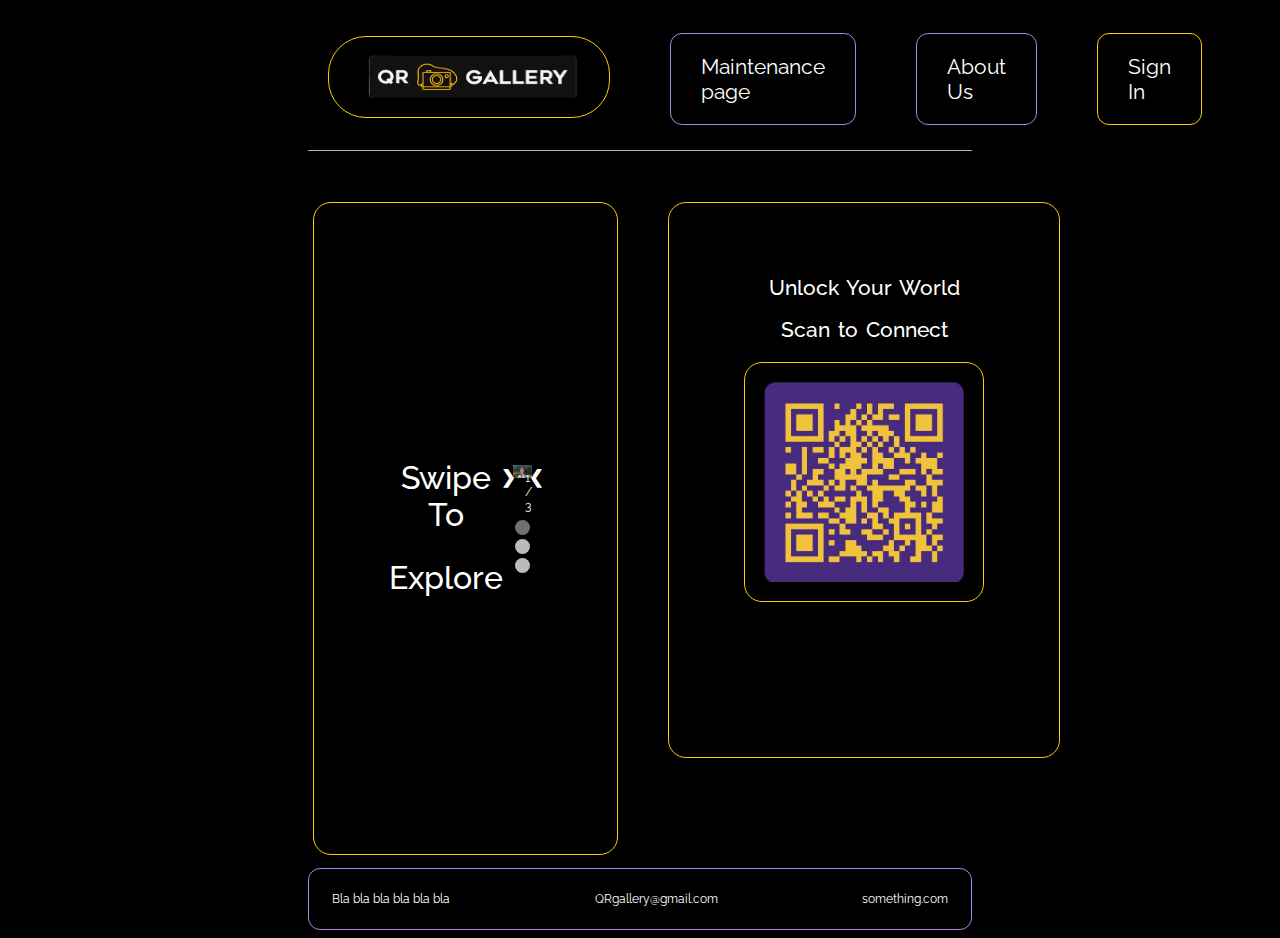
<file: index.html>
<!DOCTYPE html>
<html lang="en">
<head>
    <meta charset="UTF-8">
    <meta name="viewport" content="width=device-width, initial-scale=1.0">
    <title>QR Gallery</title>
    <link rel="stylesheet" href="index.css">

    <script src="homepage.js"></script> 
    <script>
        window.onload = function() {
            currentSlide(1);
        }
    </script>
</head>

<body>

    <header class="header">

        <nav class="nav container">

            <ul class="nav_list"> 

                <li class="nav-logo-item">
                    <div class="logo">
                        <a href="./index.html">
                            <img src="./images/file.png" alt="logoHere" id="myLogo"/>
                        </a>
                    </div>
                </li>

                <li class="nav-item"></li>
                    <a href="./meintenance.php" id="about-button" style="text-decoration-line: none;">Maintenance page</a>
                </li>

                <li class="nav-item"></li>
                    <a href="./about.html" id="about-button" style="text-decoration-line: none;">About Us</a>
                </li>

                <li class="nav-item"></li>
                    <a href="./Signin.php" id="signin-button" style="text-decoration-line: none;">Sign In</a>
                </li>

            </ul>
            
        </nav>

    </header>

    <div class="body-container">

        <div class="left-section">
            <div class="text">
                <h2 id="explore-text">Swipe To</h2>
                <h2 id="explore-text2">Explore</h2>
            </div>

            <div class="shape-container">
                <div class="slideshow-container">

                    <div class="mySlidesfade">
                    <div class="numbertext">1 / 3</div>
                    <img src="./images/img1.jpg" style="width:100%"></img>
                    </div>
                
                    <div class="mySlidesfade">
                    <div class="numbertext">2 / 3</div>
                    <img src="./images/img2.jpeg" style="width:100%"></img>
                    </div>
                
                    <div class="mySlidesfade">
                    <div class="numbertext">3 / 3</div>
                    <img src="./images/img3.jpeg" style="width:100%"></img>
                    </div>
                
                    <a class="prev" onclick="plusSlides(-1)">&#10094;</a>
                    <a class="next" onclick="plusSlides(1)">&#10095;</a>
                </div>
                <br></br>

                <div style="text-align:center">
                    <span class="dot" onclick="currentSlide(1)"></span>
                    <span class="dot" onclick="currentSlide(2)"></span>
                    <span class="dot" onclick="currentSlide(3)"></span>
                </div>

            </div>
                      
        </div>
    
        <div class="right-section">
            <h2 class="qr-text">Unlock Your World</h2>
            <h2 class="qr-text">Scan to Connect</h2>
    
            <div class="qr-box">
                <img src="./images/QRcode.jpg" alt="Explore" width="200" height="200"/>
            </div>
        </div>
    
    </div>

    <footer class="myFooter">
        <p>Bla bla bla bla bla bla</p>
        <p><a href="mailto:QRgallery@gmail.com">QRgallery@gmail.com</a></p>
        <p><a href="https://something.com">something.com</a></p>
    </footer>

</body>
</html>
</file>
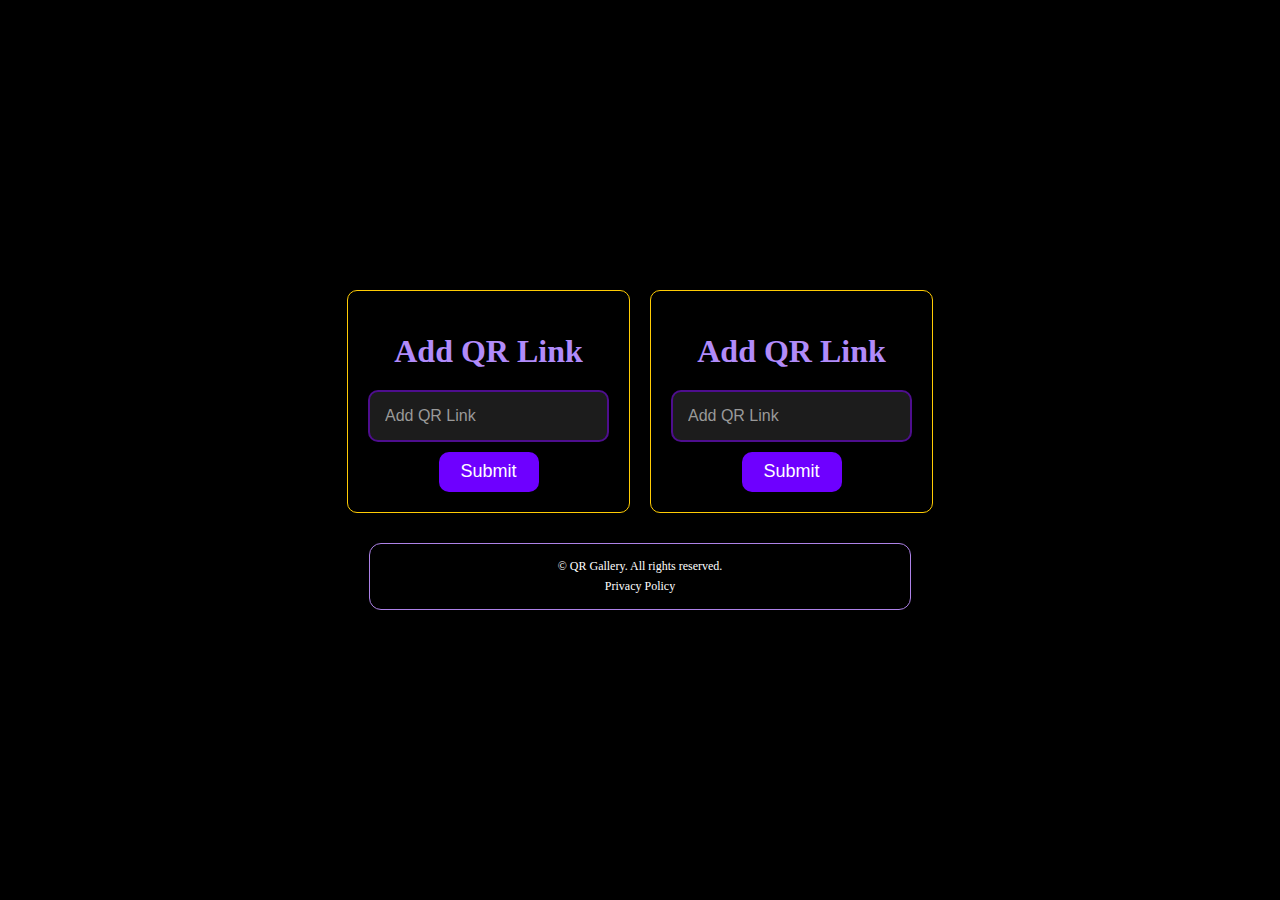
<file: location_id.html>
<!DOCTYPE html>
<html lang="en">
<head>
    <meta charset="UTF-8">
    <meta name="viewport" content="width=device-width, initial-scale=1.0">
    <title>Document</title>
    <link rel="stylesheet" href="location_id.css">
</head>
<body>
    <div class="content-wrapper">
        <div class="container-wrapper">
            <div class="container box">
                <h1>Add QR Link</h1>
                <div class="input-group">
                    <input type="text" name="location-name" placeholder="Add QR Link" required />
                </div>
                <button class="signup" type="submit">Submit</button>
            </div>
            <div class="container box">
                <h1>Add QR Link</h1>
                <div class="input-group">
                    <input type="text" name="location-name" placeholder="Add QR Link" required />
                </div>
                <button class="signup" type="submit">Submit</button>
            </div>
        </div>

        <div class="myFooter">
            <p>&copy; QR Gallery. All rights reserved.</p>
            <p><a href="#">Privacy Policy</a></p>
        </div>
    </div>
</body>

</html>
</file>
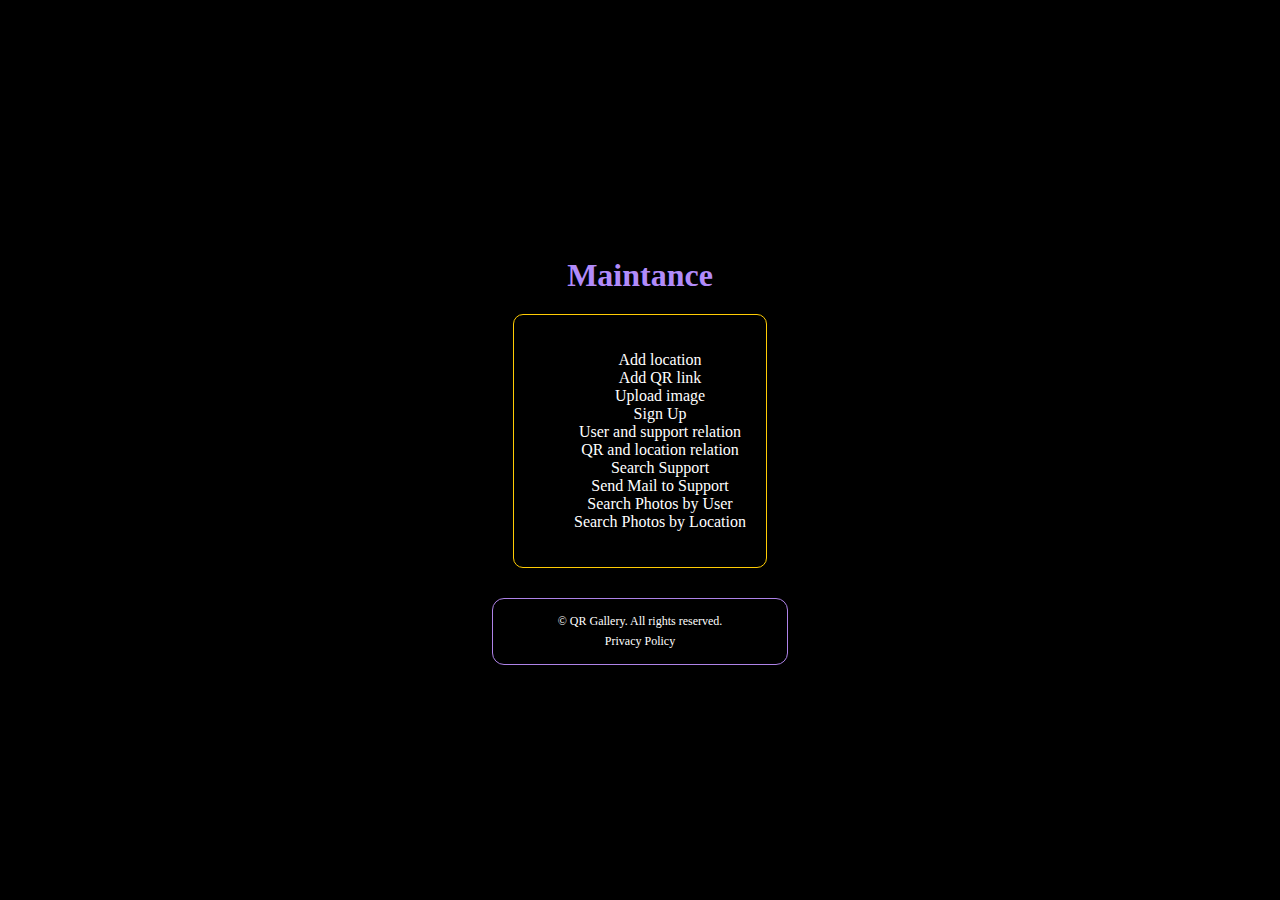
<file: meintenance.html>
<!DOCTYPE html>
<html lang="en">
<head>
    <meta charset="UTF-8">
    <meta name="viewport" content="width=device-width, initial-scale=1.0">
    <title>Document</title>
    <link rel="stylesheet" href="add.css">
</head>
    <body>
        <div class="content-wrapper">
     
            <h1>Maintance</h1>
            <div class="container">
               <ul class="center-list">
                <li><a href="./addLocation/addLocation.php">Add location</a></li>
                <li><a href="./addQR/addQR.php">Add QR link</a></li>
                <li><a href="./Upload/upload.php">Upload image</a></li>
                <li><a href="./SignUp/signup.php">Sign Up</a></li>
                <li><a href="./userAndSupportRelation/userAndSupportRelation.php">User and support relation</a></li>
                <li><a href="./QRAndLocationRelation/QRAndLocationRelation.php">QR and location relation</a></li>
                <li><a href="./SearchSupport/SupportInfo.php">Search Support</a></li>
                <li><a href="./SendMailToSupport/SupportInfoMail.php">Send Mail to Support</a></li>
                <li><a href="./SearchByUser/Usersphotos.php">Search Photos by User</a></li>
                <li><a href="./SearchByLocation/locationPhotos.php">Search Photos by Location</a></li>
        
            </div>
    
            <div class="myFooter">
                <p>&copy; QR Gallery. All rights reserved.</p>
                <p><a href="#">Privacy Policy</a></p>
            </div>
        </div>
    </body>

</html>
</file>
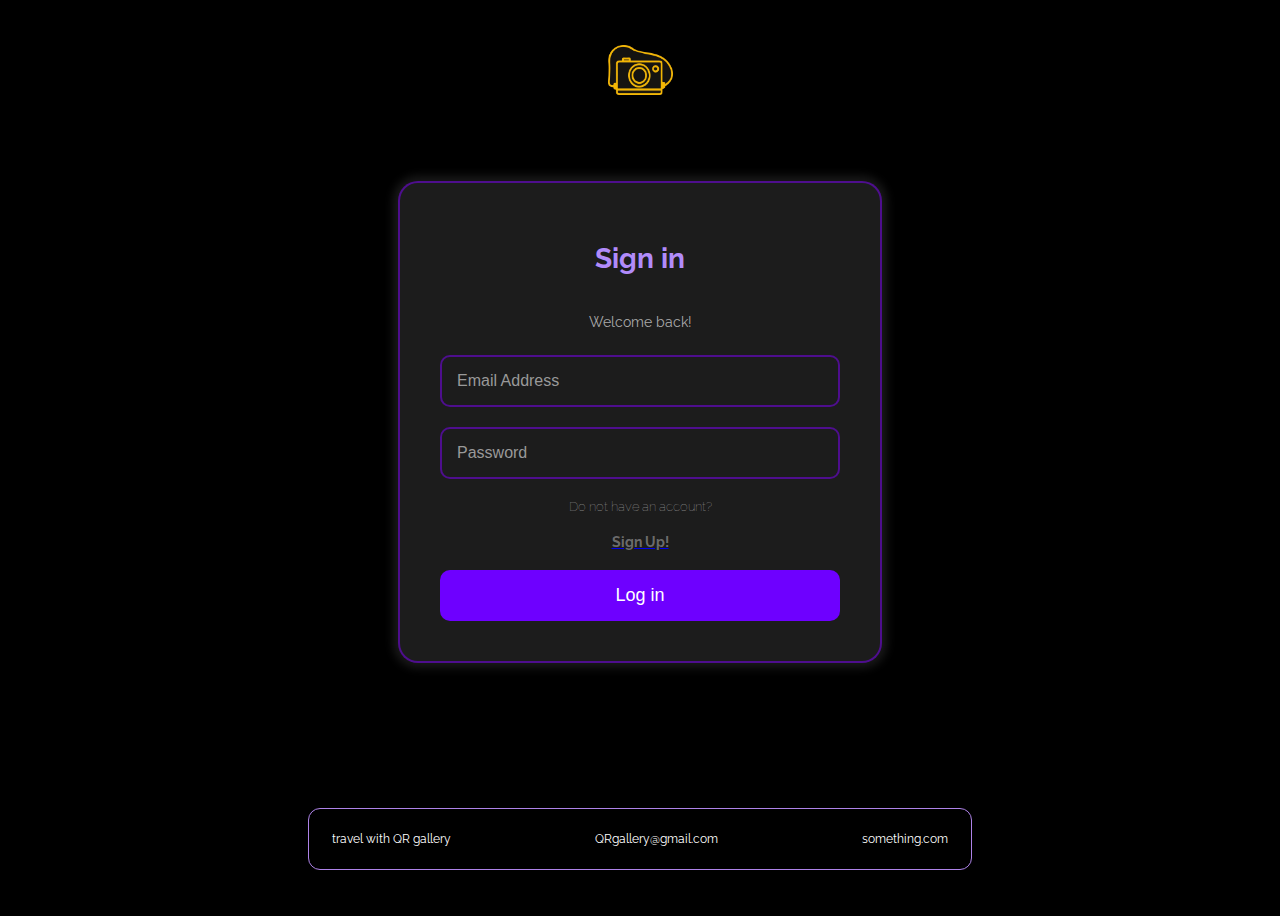
<file: signin.html>
<!DOCTYPE html>
<html lang="en">
<head>
    <meta charset="UTF-8">
    <meta name="viewport" content="width=device-width, initial-scale=1.0">
    <title>Sign In</title>
    <link rel="stylesheet" href="signin.css"> <!-- Link to your CSS file -->
</head>
<body>

    <div class="upperContainer">

        <header class="sign-in-header">

            <a href="index.html">
                <img src="./images/Logo.jpg" alt="Camera Icon" class="camera-icon" />
            </a>
        </header>

        <div class="form-container">
            <h1>Sign in</h1>
            <p>Welcome back!</p>

            <form action="#" method="post">
                <div class="input-group">
                    <input type="email" name="email" placeholder="Email Address" required />
                </div>
                <div class="input-group">
                    <input type="password" name="password" placeholder="Password" required />
                </div>

                <h2 id="noAccount1">Do not have an account?</h2>
                <a href="signup.html">
                    <h2 id="noAccount2">Sign Up!</h2>
                </a>

                <button type="submit" class="signinBttn">Log in</button>
            </form>
        </div>

        <footer class="myFooter">
            <p>travel with QR gallery</p>
            <p><a href="mailto:QRgallery@gmail.com">QRgallery@gmail.com</a></p>
            <p><a href="https://QRgallery.com">something.com</a></p>
        </footer>
    </div>

</body>
</html>
</file>
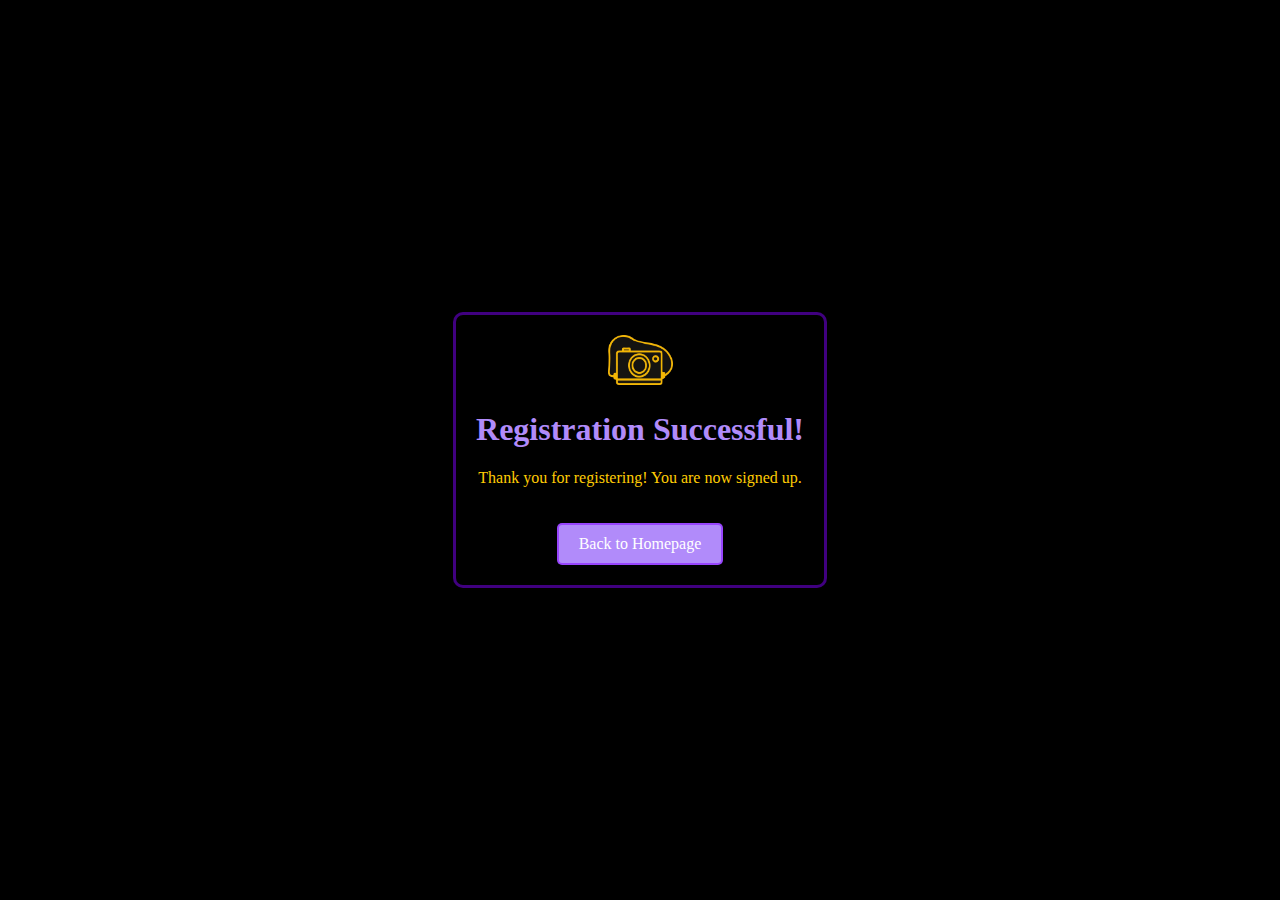
<file: success.html>
<!DOCTYPE html>
<html lang="en">
<head>
    <meta charset="UTF-8">
    <meta name="viewport" content="width=device-width, initial-scale=1.0">
    <title>Registration Successful</title>
    <link rel="stylesheet" href="succsess.css">
    <style>
     
    </style>
</head>
<body>

<div class="container">
   
     <img src="./images/Logo.jpg" alt="Camera Icon" class="camera-icon" />
    <h1>Registration Successful!</h1>
    <p>Thank you for registering! You are now signed up.</p>
    <a href="./index.html">Back to Homepage</a>
</div>

</body>
</html>
</file>
<file: index.css>
@import url('https://fonts.googleapis.com/css2?family=Montserrat:ital,wght@0,100..900;1,100..900&display=swap');
@import url('https://fonts.googleapis.com/css2?family=Raleway:ital,wght@0,100..900;1,100..900&display=swap');


body{
    background-color: #000000;
    font-family: "Raleway", "Montserrat";
    text-decoration: none;
}


/* Home.css */
.header {
    padding: 25px 20px; 
    border-bottom: 1px solid #B2B2B2;
    margin-left: 300px;
    margin-right: 300px;
  }
  
  .nav {
    display: flex;
    justify-content: space-between; /* Ensures space between logo and nav items */
    align-items: center; /* Vertically centers the items */

  }
  
  .nav_list {
    display: flex;
    list-style: none;
    align-items: center;
    margin: 0;
    padding: 0;
    width: 100%;
  }
  
  .nav-logo-item {
    flex-grow: 1;
  }
  
  .nav-item {
    margin-left: 60px; /* Adds spacing between the items on the right */
  }
  
  .nav-item a {
    text-decoration: none;
    color: #f5f5f5; /* Example link color */
    font-size: 21px;
  }
  
  .logo img {
    width: 240px;
    height: 85px; /* Adjust the size of the logo */
  }
  

  #about-button{
    
    cursor: pointer;
    border: solid #AE83E8;
    font-size: 21px;
    color: #ffffff;
    padding: 20px 30px;
    transition: 2s;
    width: 206px;
    box-shadow: rgb(0, 0, 0) 0px 0px 0px 0px;
    border-radius: 12px;
    background: rgba(255, 255, 255, 0);
    border-width: thin;
         
  }

  #signin-button{
    cursor: pointer;
    border: solid #FFCC04;
    font-size: 21px;
    color: #ffffff; 
    padding: 20px 30px;
    transition: 2s;
    width: 206px;
    box-shadow: rgb(0, 0, 0) 0px 0px 0px 0px;
    border-radius: 12px;
    background: rgba(255, 255, 255, 0);
    border-width: thin;

  }

#myLogo{
    border: solid #FFCC04;
    border-radius: 38px;
    margin: 0;
    padding: 0px;
    border-width: thin;
    height: 80px;
    width: 280px;
}


.body-container{
  display: flex;
  justify-content: space-between;
  align-items: stretch;
  margin-top: 3%;
  margin-bottom: 5%;
  padding-top: 1%;
  padding-bottom: 1.3%;
  border-radius: 18px;
  border-width: thin;
  height: 550px;
  margin-left: 300px;
  margin-right: 300px;

}

.left-section{
display: flex;
justify-content: space-between;
align-items: center;

flex-grow: 0.4;
border: 1px solid #FFCC04; /* Gold border */
border-radius: 18px;;
color: white; /* White text to stand out on dark background */
padding: 42px 75px 59px 75px;
margin: 0 5px;
margin-right: 45px;
height: inherit;
}

.right-section {
flex: 1;
text-align: center;
justify-content: center;
color: white; /* White text to stand out on dark background */
border: 1px solid #FFCC04; /* Gold border */
border-radius: 18px;
margin-top: 2%;
padding: 55px 75px 59px 75px;
margin: 0 5px;
height: 440px;
position: relative; /* Required for absolute positioning if needed */
}

.qr-box{
  display: flex;
  padding: 9px;
  border: 1px solid #FFCC04; /* Gold border */
  border-radius: 18px;
  margin-top: 8%;
  margin-bottom: 3%;
  height: 220px;
  width: 220px;
  justify-content: center;
  align-items: center;
}



.text{
  font-size: 21px;
  font-family: "Raleway", "Montserrat";
  text-align: center;
  word-spacing: 13px;
}

#explore-text{
  margin-bottom: 10px;
  font-weight: 500;
  
}

#explore-text2{
  margin-bottom: 10px;
  font-weight: 500;
}

.right-section h2{
  font-size: 21px;
  word-spacing: 3px;
  margin-bottom: 10px;
  font-weight: 500;
}


.App{
  width: 450px;
  height: 450px;
  margin-top: 100px;

}





/*----   Slider stuff   ----*/

.shape-container {
  display: flex;
  justify-content: space-between;
  padding: 10px;
  overflow: hidden;
  flex-direction: column;
}

/* Slideshow container */
.slideshow-container {
max-width: 1000px;
position: relative;
margin: auto;
}

/* Hide the images by default */
.mySlidesfade{
display: none;
animation-name: fade;
animation-duration: 1.5s;
}

@keyframes mySlidesfade {
from {opacity: .4}
to {opacity: 1}
}

/* Next & previous buttons */
.prev, .next {
cursor: pointer;
position: absolute;
top: 50%;
width: auto;
margin-top: -22px;
padding: 16px;
color: white;
font-weight: bold;
font-size: 18px;
transition: 0.6s ease;
border-radius: 0 3px 3px 0;
-webkit-user-select: none; /* Safari (and other WebKit-based browsers) */
-moz-user-select: none;    /* Firefox (older versions) */
-ms-user-select: none;     /* Internet Explorer/Edge */
user-select: none; 
}

/* Position the "next button" to the right */
.next {
right: 0;
border-radius: 3px 0 0 3px;
}

.prev {
  left: 0;
  border-radius: 3px 0 0 3px;
}

/* On hover, add a black background color with a little bit see-through */
.prev:hover, .next:hover {
background-color: rgba(0,0,0,0.8);
}


/* Number text (1/3 etc) */
.numbertext {
color: #f2f2f2;
font-size: 12px;
padding: 8px 12px;
position: absolute;
top: 0;
}

/* The dots/bullets/indicators */
.dot {
cursor: pointer;
height: 15px;
width: 15px;
margin: 0 2px;
background-color: #bbb;
border-radius: 50%;
display: inline-block;
transition: background-color 0.6s ease;
}

.active, .dot:hover {
background-color: #717171;
}

.circle {
  border-radius: 50%;
  width: 50px;
  height: 50px;
}


/* footer stuff */

.myFooter {
  margin-left: 300px;
  margin-right: 300px;
  margin-top: 100px;
  display: flex;
  justify-content: space-between;
  padding: 20px;
  border: 1px solid #AE83E8;
  border-radius: 12px;
}

footer p {
  margin: 3px;
  color:#fff;
  font-size: 12px;

}

footer a {
  color: #fff;
  text-decoration: none;
}
</file>
<file: location_id.css>
body {
    font-family: "Raleway", "Montserrat";
    background-color: black;
    display: flex;
    justify-content: center;
    align-items: center;
    height: 100vh;
    margin: 0;
}

/* Wrapper for the form and footer */
.content-wrapper {
    display: flex;
    flex-direction: column;
    align-items: center;
    width: 100%;
    max-width: 1000px; /* Set a max-width to control the layout width */
}

.container-wrapper {
    display: flex;
    justify-content: center;
    gap: 20px; /* Adds space between the boxes */
    margin-bottom: 30px; /* Space between the boxes and footer */
}

.container {
    background-color: black;
    padding: 20px;
    border: 1px solid #FFCC04;
    border-radius: 10px;
    text-align: center;
    width: 100%; /* Make sure it takes available width */
    max-width: 400px;
    display: flex;
    flex-direction: column;
    align-items: center;
    justify-content: center;
}

h1 {
    color: #b18bfa;
    margin-bottom: 20px;
}

.input-group {
    width: 100%;
}

input[type="text"] {
    width: 100%;
    padding: 15px;
    background-color: #1C1C1C;
    border: 2px solid rgba(128, 0, 255, 0.5);
    border-radius: 10px;
    color: #fff;
    font-size: 16px;
    outline: none;
    box-sizing: border-box;
}

input::placeholder {
    color: #999;
}

.signup {
    height: 40px;
    width: 100px;
    padding: 0;
    margin-top: 10px;
    background-color: #6e00ff;
    color: white;
    font-size: 18px;
    border: none;
    border-radius: 10px;
    cursor: pointer;
    transition: background-color 0.3s ease;

    display: flex;
    justify-content: center;
    align-items: center;
}

.myFooter {
    padding: 10px 20px;
    border: 1px solid #AE83E8;
    border-radius: 12px;
    background-color: black;
    width: 100%;
    max-width: 500px;
    text-align: center;
}

.myFooter p {
    margin: 5px;
    color: #fff;
    font-size: 12px;
}

a {
    color: white;
    text-decoration: none;
    transition: color 0.3s ease;
}

a:hover {
    color: #b18bfa;
}
</file>
<file: add.css>
body {
    font-family: "Raleway", "Montserrat";
    background-color: black;
    display: flex;
    justify-content: center;
    align-items: center;
    height: 100vh;
    margin: 0;
}

/* Wrapper for the form and footer */
.content-wrapper {
    display: flex;
    flex-direction: column;
    align-items: center;
    justify-content: center;
}

.container {
    background-color: black;
    padding: 20px;
    border: 1px solid #FFCC04;
    border-radius: 10px;
    text-align: center;
    max-width: 400px;
    display: flex;
    flex-direction: column;
    align-items: center; /* Horizontal centering */
    justify-content: center; /* Vertical centering */
}

h1 {
    color: #b18bfa;
    margin-bottom: 20px;
}

.input-group {
    width: 100%; /* Ensures the input takes full width of container */
}

input[type="text"] {
    width: 100%; /* Make the input fill its parent */
    padding: 15px;
    background-color: #1C1C1C;
    border: 2px solid rgba(128, 0, 255, 0.5); /* Purple border */
    border-radius: 10px;
    color: #fff;
    font-size: 16px;
    outline: none;
    box-sizing: border-box; /* Ensure padding is included in width */
}

input::placeholder {
    color: #999;
}

.signup {
    height: 40px;
    width: 100px; /* Adjusted width for better appearance */
    padding: 0;
    margin-top: 10px;
    background-color: #6e00ff;
    color: white;
    font-size: 18px;
    border: none;
    border-radius: 10px;
    cursor: pointer;
    transition: background-color 0.3s ease;

    /* Center the text */
    display: flex;
    justify-content: center;
    align-items: center;
}

.myFooter {
    margin-top: 30px;
    padding: 10px 20px;
    border: 1px solid #AE83E8;
    border-radius: 12px;
    background-color: black;
    width: 100%;
    max-width: 400px;
    text-align: center;
}

.myFooter p {
    margin: 5px;
    color: #fff;
    font-size: 12px;
}

a {
    color: white;
    text-decoration: none;
    transition: color 0.3s ease;
}

a:hover {
    color: #b18bfa;
}
</file>
<file: signin.css>
@import url('https://fonts.googleapis.com/css2?family=Montserrat:ital,wght@0,100..900;1,100..900&display=swap');
@import url('https://fonts.googleapis.com/css2?family=Raleway:ital,wght@0,100..900;1,100..900&display=swap');


body{
    background-color: #000000;
    font-family: "Raleway", "Montserrat";
}


.upperContainer {
    display: flex;
    flex-direction: column;
    justify-content: space-between;
    height: 100vh;
}

.sign-in-header {
    display: flex;
    justify-content: center;
    align-items: center;
    height: 100px;
    margin-top: 15px;
    margin-bottom: 60px;
}

.camera-icon {
    width: 65px;
    height: 50px;
}

.form-container {
    display: flex;
    flex-direction: column;
    background-color: #1C1C1C;
    padding: 40px;
    width: 400px;
    margin: auto; /* Center body horizontally */
    margin-bottom: 11.5%;
    border-radius: 20px;
    text-align: center;
    box-shadow: 0px 0px 10px 5px rgba(255, 255, 255, 0.1);
    border: 2px solid rgba(128, 0, 255, 0.5);
}

.form-container h1 {
    font-size: 28px;
    color: #b18bfa;
    margin-bottom: 25px;
}

.form-container p {
    font-size: 14px;
    color: #aaa;
    margin-bottom: 25px;
}

.input-group {
    margin-bottom: 20px;
}

input[type="email"],
input[type="password"] {
    width: 100%;
    padding: 15px;
    background-color: #1C1C1C;
    border: 2px solid rgba(128, 0, 255, 0.5);
    border-radius: 10px;
    color: #fff;
    font-size: 16px;
    outline: none;
    box-sizing: border-box;
}

input::placeholder {
    color: #999;
}

.signinBttn {
    width: 100%;
    padding: 15px;
    background-color: #6e00ff;
    color: white;
    font-size: 18px;
    border: none;
    border-radius: 10px;
    cursor: pointer;
    transition: background-color 0.3s ease;
}

.signinBttn:hover {
    background-color: #5900cc;
}

.signin {
    margin-top: 20px;
    font-size: 14px;
    color: #aaa;
}

.signin a {
    color: #6e00ff;
    text-decoration: none;
}

.myFooter {
    margin-left: 300px;
    margin-right: 300px;
    margin-bottom: 3%;
    display: flex;
    justify-content: space-between;
    padding: 20px;
    border: 1px solid #AE83E8;
    border-radius: 12px;
}

footer p {
    margin: 3px;
    color: #fff;
    font-size: 12px;
}

footer a {
    color: #fff;
    text-decoration: none;
}

#noAccount1 {
    font-size: 13px;
    font-weight: lighter;
    margin-bottom: 12px;
    color: #aaa;
}

#noAccount2 {
    margin-top: 20px;
    margin-bottom: 20px;
    font-size: 14px;
    color: #aaaaaa96;
    text-decoration: none;
}
</file>
<file: succsess.css>
body {
    font-family: "Raleway", "Montserrat";
    background-color: black;
    display: flex;
    justify-content: center;
    align-items: center;
    height: 100vh;
    margin: 0;
}
.camera-icon {
    width: 65px;
    height: 50px;
    background-color: black;
}
.container {
    background-color: black;
    padding: 20px;
    border: 3px solid rgba(128, 0, 255, 0.5);
    border-radius: 10px;
    text-align: center;
    max-width: 400px;
}
h1 {
    color: #b18bfa;;
}
p {
    color: #FFCC04;
}
a {
    display: inline-block;
    margin-top: 20px;
    padding: 10px 20px;
    background-color:  #b18bfa;
    color: #fff;
    text-decoration: none;
    border-radius: 5px;
    border: 2px solid rgba(128, 0, 255, 0.5);
}
a:hover {
    background-color:  #b18bfa;
   
}
</file>
